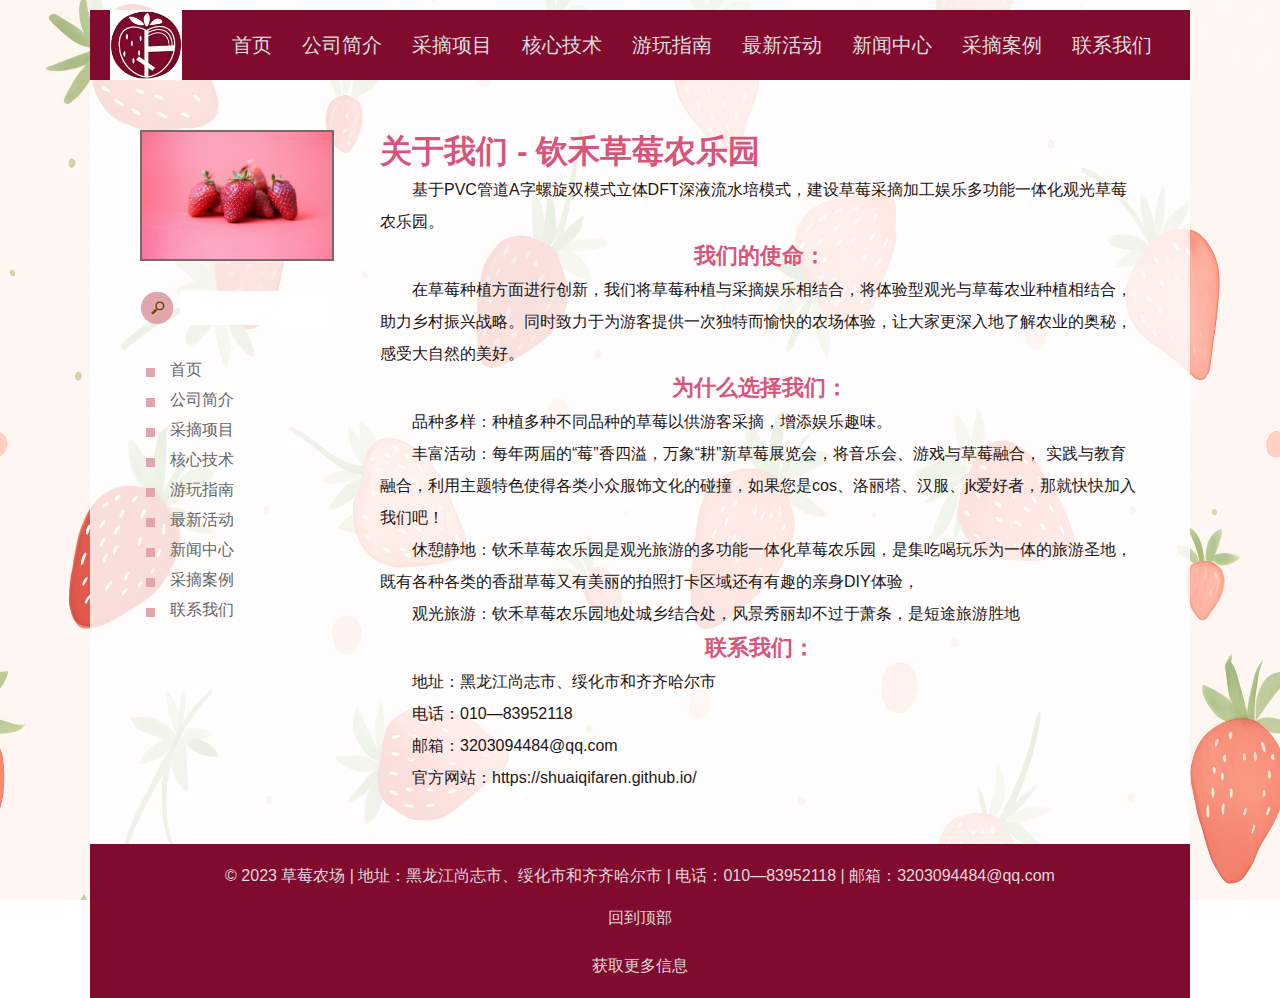
<file: index.html>
<!DOCTYPE html>
<html lang="en">
  <head>
    <meta charset="UTF-8" />
    <meta name="viewport" content="width=device-width, initial-scale=1.0" />
    <title>主页面</title>
    <link href="./css/css.css" rel="stylesheet" />
  </head>
  <body>
    <div class="head">
      <div class="logo">
        <img src="./img/健康生活loge.png" />
      </div>
      <div class="nav">
        <ul>
          <ul>
            <li><a href="./index.html">首页</a></li>
            <li><a href="./公司简介.html">公司简介</a></li>
            <li><a href="./采摘项目.html">采摘项目</a></li>
            <li><a href="./核心技术.html">核心技术</a></li>
            <li><a href="./游玩指南.html">游玩指南</a></li>
            <li><a href="./最新活动.html">最新活动</a></li>
            <li><a href="./新闻中心.html">新闻中心</a></li>
            <li><a href="./采摘案例.html">采摘案例</a></li>
            <li><a href="./联系我们.html">联系我们</a></li>
          </ul>
        </ul>
      </div>
    </div>
    <div class="main">
      <div class="main_left">
        <div class="pic">
          <img src="./img/首页.jpg" />
        </div>
        <div class="search">
          <input type="button" class="btn" />
          <input type="text" class="text" />
        </div>
        <div class="left_nav">
          <ul>
            <li><a href="./index.html">首页</a></li>
            <li><a href="./公司简介.html">公司简介</a></li>
            <li><a href="./采摘项目.html">采摘项目</a></li>
            <li><a href="./核心技术.html">核心技术</a></li>
            <li><a href="./游玩指南.html">游玩指南</a></li>
            <li><a href="./最新活动.html">最新活动</a></li>
            <li><a href="./新闻中心.html">新闻中心</a></li>
            <li><a href="./采摘案例.html">采摘案例</a></li>
            <li><a href="./联系我们.html">联系我们</a></li>
          </ul>
        </div>
      </div>
      <div class="main_right">
        <div class="jianjie">
          <h1 style="color: rgb(216, 84, 122);">关于我们 - 钦禾草莓农乐园</h1>
    <p>基于PVC管道A字螺旋双模式立体DFT深液流水培模式，建设草莓采摘加工娱乐多功能一体化观光草莓农乐园。</p>
  </header>

  <section>
    <h2 style="color: rgb(216, 84, 122);">我们的使命：</h2>
    <p>在草莓种植方面进行创新，我们将草莓种植与采摘娱乐相结合，将体验型观光与草莓农业种植相结合，助力乡村振兴战略。同时致力于为游客提供一次独特而愉快的农场体验，让大家更深入地了解农业的奥秘，感受大自然的美好。</p>
  </section>
  <section>
    <h2 style="color: rgb(216, 84, 122);">为什么选择我们：</h2>
    <div>
      <p>品种多样：种植多种不同品种的草莓以供游客采摘，增添娱乐趣味。</p>
      <p>丰富活动：每年两届的“莓”香四溢，万象“耕”新草莓展览会，将音乐会、游戏与草莓融合，
        实践与教育融合，利用主题特色使得各类小众服饰文化的碰撞，如果您是cos、洛丽塔、汉服、jk爱好者，那就快快加入我们吧！</p>
      <p>休憩静地：钦禾草莓农乐园是观光旅游的多功能一体化草莓农乐园，是集吃喝玩乐为一体的旅游圣地，
        既有各种各类的香甜草莓又有美丽的拍照打卡区域还有有趣的亲身DIY体验，</p>
      <p>观光旅游：钦禾草莓农乐园地处城乡结合处，风景秀丽却不过于萧条，是短途旅游胜地</p>
    </div>
  </section>

  <section>
    <h2 style="color: rgb(216, 84, 122);">联系我们：</h2>
    <p>地址：⿊⻰江尚志市、绥化市和⻬⻬哈尔市</p>
    <p>电话：010—83952118</p>
    <p>邮箱：3203094484@qq.com</p>
    <p>官方网站：https://shuaiqifaren.github.io/</p>
  </section>
        </div>
      </div>
    </div>
    <div class="foot">
    <footer>
      <p style="color: rgb(224, 216, 218);display: block;">&copy; 2023 草莓农场 | 地址：⿊⻰江尚志市、绥化市和⻬⻬哈尔市 | 电话：010—83952118 |
        邮箱：3203094484@qq.com</p><br>
    </footer>
      <p>
        <a href="./index.html" style="color: rgb(224, 216, 218);display: block;">回到顶部</a>
        <br>
        <a href="mailto:3203094484@qq.com" style="color: rgb(224, 216, 218);">获取更多信息</a>
      </p>
    </div>
  </body>
</html>
</file>
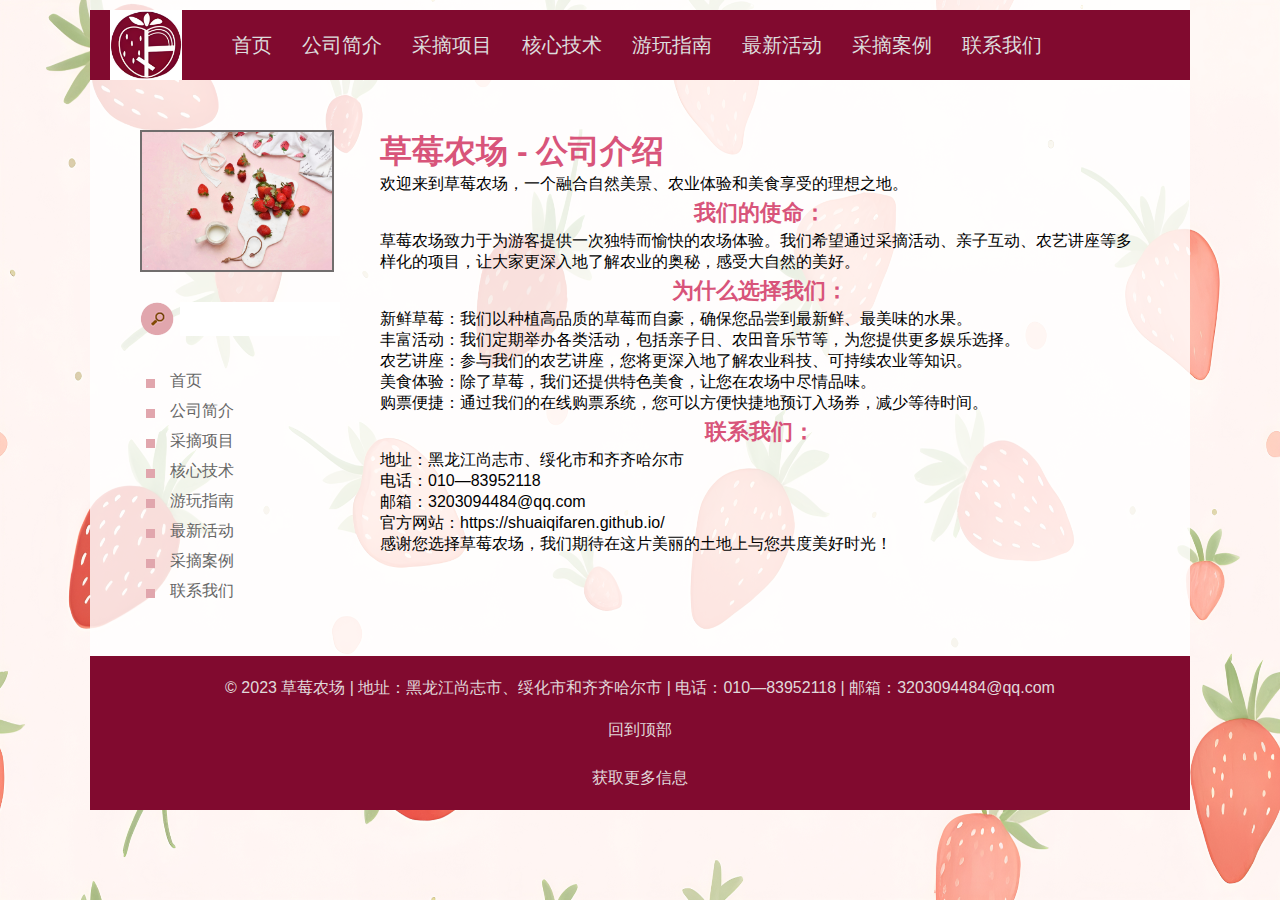
<file: 公司简介.html>
<!DOCTYPE html>
<html lang="en">
  <head>
    <meta charset="UTF-8" />
    <meta name="viewport" content="width=device-width, initial-scale=1.0" />
    <title>公司简介</title>
    <link href="./css/css.css" rel="stylesheet" />
  </head>
  <body>
    <div class="head">
      <div class="logo">
        <img src="./img/健康生活loge.png" />
      </div>
      <div class="nav">
        <ul>
          <ul>
            <li><a href="./index.html">首页</a></li>
            <li><a href="./公司简介.html">公司简介</a></li>
            <li><a href="./采摘项目.html">采摘项目</a></li>
            <li><a href="./核心技术.html">核心技术</a></li>
            <li><a href="./游玩指南.html">游玩指南</a></li>
            <li><a href="./最新活动.html">最新活动</a></li>

            <li><a href="./采摘案例.html">采摘案例</a></li>
            <li><a href="./联系我们.html">联系我们</a></li>
          </ul>
        </ul>
      </div>
    </div>
    <div class="main">
      <div class="main_left">
        <div class="pic">
          <img src="./img/公司简介.jpg" />
        </div>
        <div class="search">
          <input type="button" class="btn" />
          <input type="text" class="text" />
        </div>
        <div class="left_nav">
          <ul>
            <li><a href="./index.html">首页</a></li>
            <li><a href="./公司简介.html">公司简介</a></li>
            <li><a href="./采摘项目.html">采摘项目</a></li>
            <li><a href="./核心技术.html">核心技术</a></li>
            <li><a href="./游玩指南.html">游玩指南</a></li>
            <li><a href="./最新活动.html">最新活动</a></li>

            <li><a href="./采摘案例.html">采摘案例</a></li>
            <li><a href="./联系我们.html">联系我们</a></li>
          </ul>
        </div>
      </div>
      <div class="main_right">
        <div class="yundong">
          <h1 style="color: rgb(216, 84, 122)">草莓农场 - 公司介绍</h1>

          <p>
            欢迎来到草莓农场，一个融合自然美景、农业体验和美食享受的理想之地。
          </p>

          <h2 style="color: rgb(216, 84, 122)">我们的使命：</h2>
          <p>
            草莓农场致力于为游客提供一次独特而愉快的农场体验。我们希望通过采摘活动、亲子互动、农艺讲座等多样化的项目，让大家更深入地了解农业的奥秘，感受大自然的美好。
          </p>

          <h2 style="color: rgb(216, 84, 122)">为什么选择我们：</h2>
          <ul>
            <li>
              新鲜草莓：我们以种植高品质的草莓而自豪，确保您品尝到最新鲜、最美味的水果。
            </li>
            <li>
              丰富活动：我们定期举办各类活动，包括亲子日、农田音乐节等，为您提供更多娱乐选择。
            </li>
            <li>
              农艺讲座：参与我们的农艺讲座，您将更深入地了解农业科技、可持续农业等知识。
            </li>
            <li>
              美食体验：除了草莓，我们还提供特色美食，让您在农场中尽情品味。
            </li>
            <li>
              购票便捷：通过我们的在线购票系统，您可以方便快捷地预订入场券，减少等待时间。
            </li>
          </ul>

          <h2 style="color: rgb(216, 84, 122)">联系我们：</h2>
          <p>
            地址：⿊⻰江尚志市、绥化市和⻬⻬哈尔市<br />
            电话：010—83952118<br />
            邮箱：3203094484@qq.com<br />
            官方网站：https://shuaiqifaren.github.io/
          </p>

          <p>
            感谢您选择草莓农场，我们期待在这片美丽的土地上与您共度美好时光！
          </p>
        </div>
      </div>
    </div>
    <div class="foot">
      <footer>
        <p style="color: rgb(224, 216, 218); display: block">
          &copy; 2023 草莓农场 | 地址：⿊⻰江尚志市、绥化市和⻬⻬哈尔市 |
          电话：010—83952118 | 邮箱：3203094484@qq.com
        </p>
        <br />
      </footer>
      <p>
        <a href="./index.html" style="color: rgb(224, 216, 218); display: block"
          >回到顶部</a
        >
        <br />
        <a href="mailto:3203094484@qq.com" style="color: rgb(224, 216, 218)"
          >获取更多信息</a
        >
      </p>
    </div>
  </body>
</html>
</file>
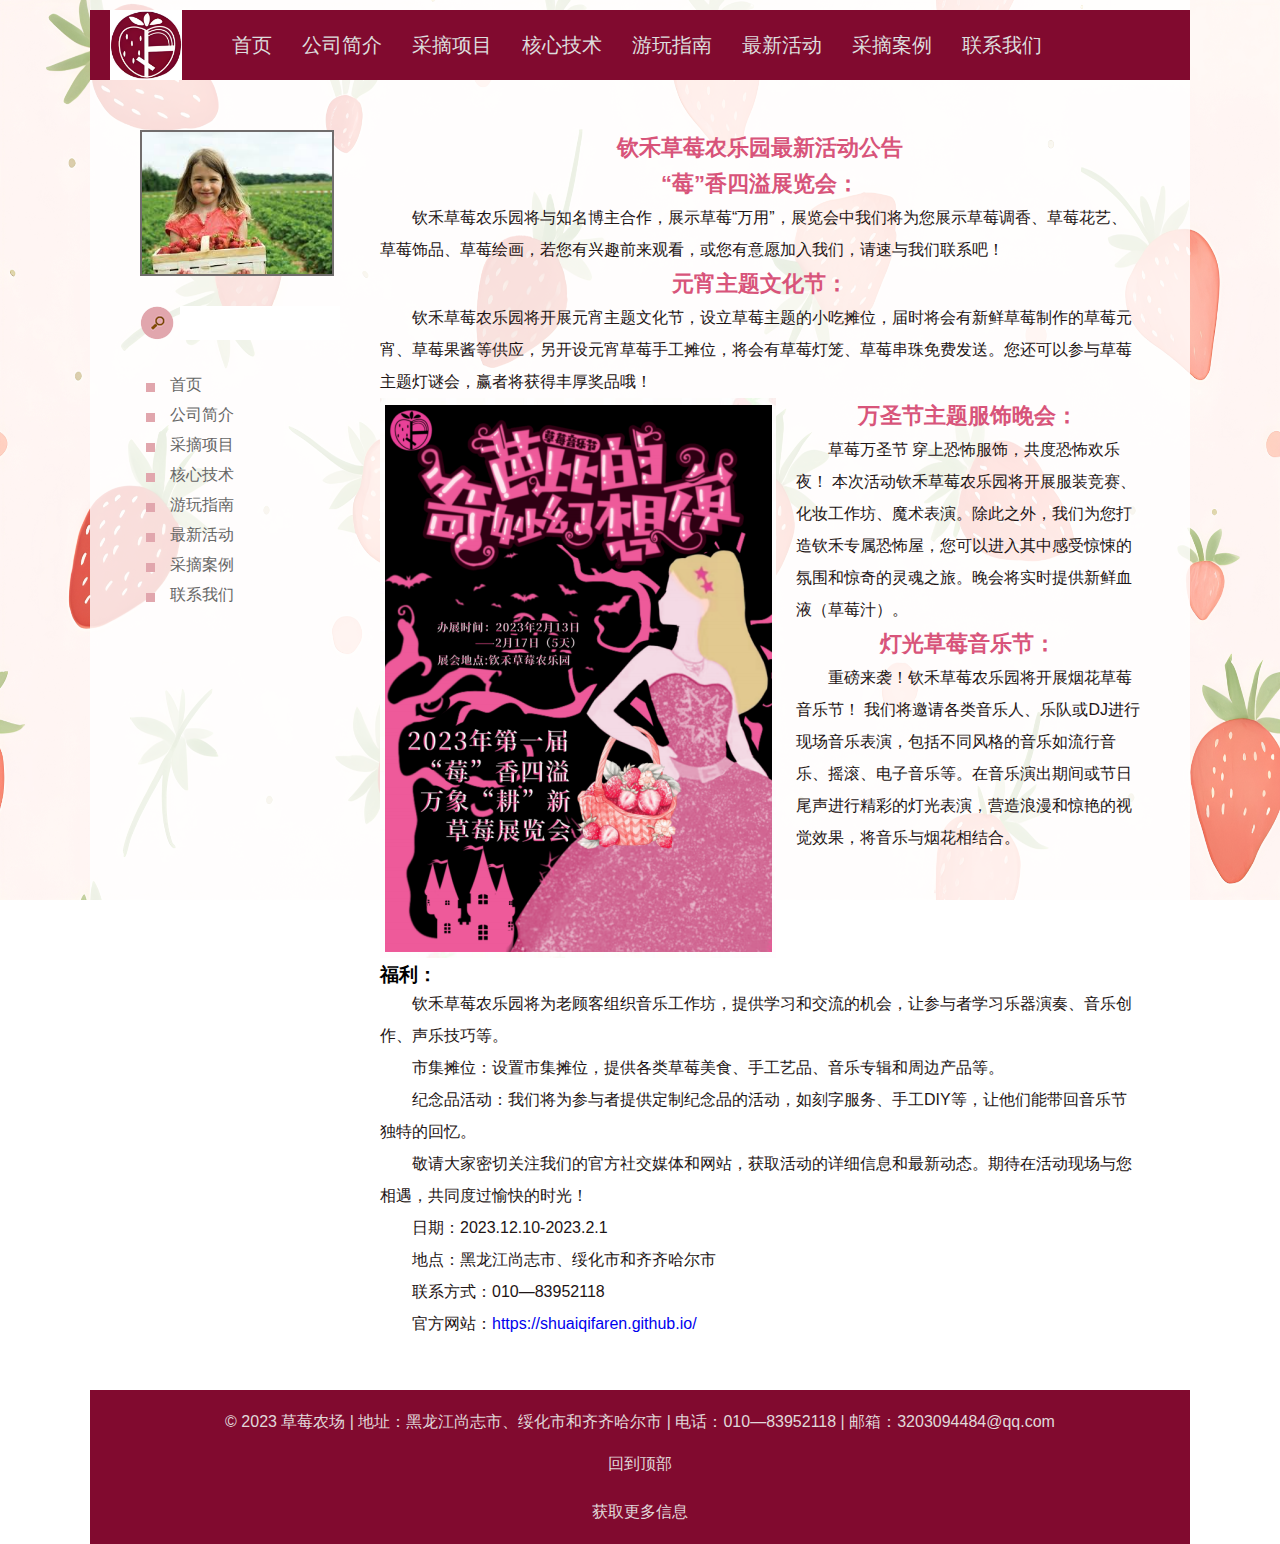
<file: 最新活动.html>
<!DOCTYPE html>
<html lang="en">
  <head>
    <meta charset="UTF-8" />
    <meta name="viewport" content="width=device-width, initial-scale=1.0" />
    <title>index</title>
    <link href="./css/css.css" rel="stylesheet" />
  </head>
  <body>
    <div class="head">
      <div class="logo">
        <img src="./img/健康生活loge.png" />
      </div>
      <div class="nav">
        <ul>
          <ul>
            <li><a href="./index.html">首页</a></li>
            <li><a href="./公司简介.html">公司简介</a></li>
            <li><a href="./采摘项目.html">采摘项目</a></li>
            <li><a href="./核心技术.html">核心技术</a></li>
            <li><a href="./游玩指南.html">游玩指南</a></li>
            <li><a href="./最新活动.html">最新活动</a></li>
            
            <li><a href="./采摘案例.html">采摘案例</a></li>
            <li><a href="./联系我们.html">联系我们</a></li>
          </ul>
        </ul>
      </div>
    </div>
    <div class="main">
      <div class="main_left">
        <div class="pic">
          <img src="./img/最新活动.jpg" />
        </div>
        <div class="search">
          <input type="button" class="btn" />
          <input type="text" class="text" />
        </div>
        <div class="left_nav">
          <ul>
            <li><a href="./index.html">首页</a></li>
            <li><a href="./公司简介.html">公司简介</a></li>
            <li><a href="./采摘项目.html">采摘项目</a></li>
            <li><a href="./核心技术.html">核心技术</a></li>
            <li><a href="./游玩指南.html">游玩指南</a></li>
            <li><a href="./最新活动.html">最新活动</a></li>
            
            <li><a href="./采摘案例.html">采摘案例</a></li>
            <li><a href="./联系我们.html">联系我们</a></li>
          </ul>
        </div>
      </div>
      <div class="main_right">
        <div class="jianjie">
          <h2>钦禾草莓农乐园最新活动公告</h2>
          <section>
            <h2>“莓”香四溢展览会：</h2>
            <p>
              钦禾草莓农乐园将与知名博主合作，展示草莓“万用”，展览会中我们将为您展示草莓调香、草莓花艺、草莓饰品、草莓绘画，若您有兴趣前来观看，或您有意愿加入我们，请速与我们联系吧！
            </p>
          </section>

          <section>
           
            <h2>元宵主题文化节：</h2>
            <p>
              钦禾草莓农乐园将开展元宵主题文化节，设立草莓主题的小吃摊位，届时将会有新鲜草莓制作的草莓元宵、草莓果酱等供应，另开设元宵草莓手工摊位，将会有草莓灯笼、草莓串珠免费发送。您还可以参与草莓主题灯谜会，赢者将获得丰厚奖品哦！
            </p>
          </section>

          <section>
            <div class="text-container">
              <div class="image-container">
                <img src="./img/海报.png">
            </div>
      
            <h2>万圣节主题服饰晚会：</h2>
            <p>
              草莓万圣节 穿上恐怖服饰，共度恐怖欢乐夜！
              本次活动钦禾草莓农乐园将开展服装竞赛、化妆工作坊、魔术表演。除此之外，我们为您打造钦禾专属恐怖屋，您可以进入其中感受惊悚的氛围和惊奇的灵魂之旅。晚会将实时提供新鲜血液（草莓汁）。
            </p>
            <h2>灯光草莓音乐节：</h2>
            <p>
              重磅来袭！钦禾草莓农乐园将开展烟花草莓音乐节！
              我们将邀请各类音乐人、乐队或DJ进行现场音乐表演，包括不同风格的音乐如流行音乐、摇滚、电子音乐等。在音乐演出期间或节日尾声进行精彩的灯光表演，营造浪漫和惊艳的视觉效果，将音乐与烟花相结合。
            </p>

          </div>      
           
            <h3>福利：</h3>
            <p>
              钦禾草莓农乐园将为老顾客组织音乐工作坊，提供学习和交流的机会，让参与者学习乐器演奏、音乐创作、声乐技巧等。
            </p>
            <p>
              市集摊位：设置市集摊位，提供各类草莓美食、手工艺品、音乐专辑和周边产品等。
            </p>
            <p>
              纪念品活动：我们将为参与者提供定制纪念品的活动，如刻字服务、手工DIY等，让他们能带回音乐节独特的回忆。
            </p>
          </section>

          <p>
            敬请大家密切关注我们的官方社交媒体和网站，获取活动的详细信息和最新动态。期待在活动现场与您相遇，共同度过愉快的时光！
          </p>
          <p>
            日期：2023.12.10-2023.2.1
          </p>
            <p>
              地点：⿊⻰江尚志市、绥化市和⻬⻬哈尔市
            </p>
            <p>联系方式：010—83952118</p>
            <p>官方网站：<a href=shuaiqifaren.github.io>https://shuaiqifaren.github.io/</a></p>
          </p>
        </div>
      </div>
    </div>
    <div class="foot">
      <footer>
        <p style="color: rgb(224, 216, 218); display: block">
          &copy; 2023 草莓农场 | 地址：⿊⻰江尚志市、绥化市和⻬⻬哈尔市 | 电话：010—83952118 |
          邮箱：3203094484@qq.com
        </p>
        <br />
      </footer>
      <p>
        <a href="./index.html" style="color: rgb(224, 216, 218); display: block"
          >回到顶部</a
        >
        <br />
        <a href="mailto:3203094484@qq.com" style="color: rgb(224, 216, 218)"
          >获取更多信息</a
        >
      </p>
    </div>
  </body>
</html>
</file>
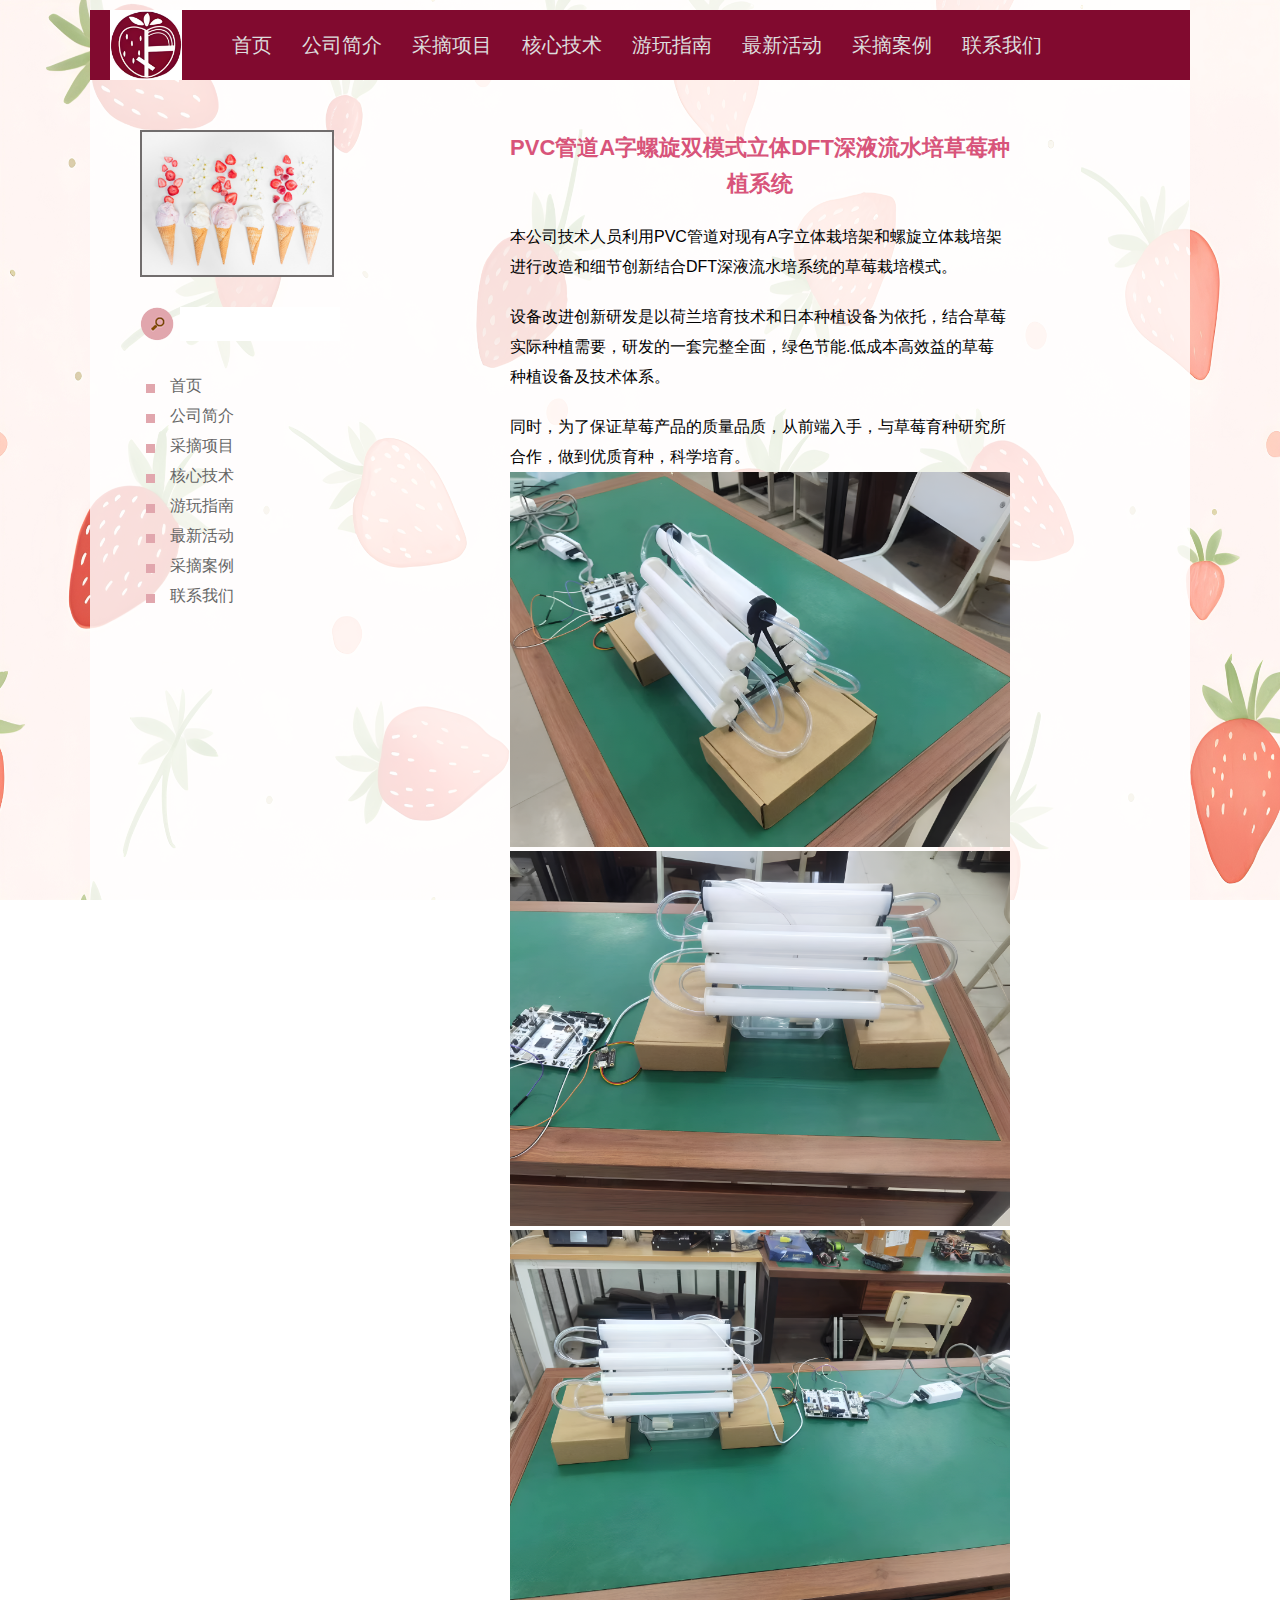
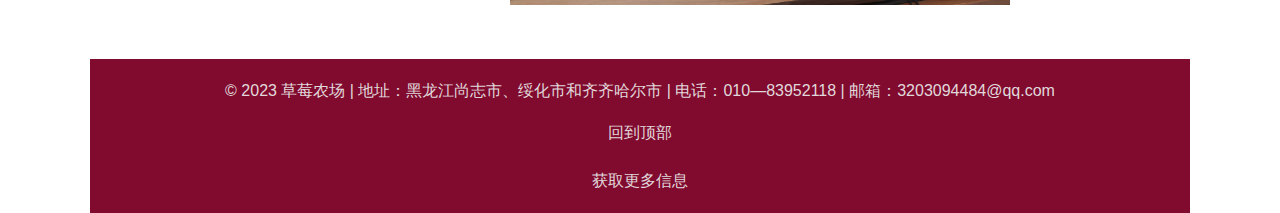
<file: 核心技术.html>
<!DOCTYPE html>
<html lang="en">
  <head>
    <meta charset="UTF-8" />
    <meta name="viewport" content="width=device-width, initial-scale=1.0" />
    <title>联系我们</title>
    <link href="./css/css.css" rel="stylesheet" />
  </head>
  <body>
    <div class="head">
      <div class="logo">
        <img src="./img/健康生活loge.png" />
      </div>
      <div class="nav">
        <ul>
          <ul>
            <li><a href="./index.html">首页</a></li>
            <li><a href="./公司简介.html">公司简介</a></li>
            <li><a href="./采摘项目.html">采摘项目</a></li>
            <li><a href="./核心技术.html">核心技术</a></li>
            <li><a href="./游玩指南.html">游玩指南</a></li>
            <li><a href="./最新活动.html">最新活动</a></li>

            <li><a href="./采摘案例.html">采摘案例</a></li>
            <li><a href="./联系我们.html">联系我们</a></li>
          </ul>
        </ul>
      </div>
    </div>
    <div class="main">
      <div class="main_left">
        <div class="pic">
          <img src="./img/联系我们.jpg" />
        </div>
        <div class="search">
          <input type="button" class="btn" />
          <input type="text" class="text" />
        </div>
        <div class="left_nav">
          <ul>
            <li><a href="./index.html">首页</a></li>
            <li><a href="./公司简介.html">公司简介</a></li>
            <li><a href="./采摘项目.html">采摘项目</a></li>
            <li><a href="./核心技术.html">核心技术</a></li>
            <li><a href="./游玩指南.html">游玩指南</a></li>
            <li><a href="./最新活动.html">最新活动</a></li>

            <li><a href="./采摘案例.html">采摘案例</a></li>
            <li><a href="./联系我们.html">联系我们</a></li>
          </ul>
        </div>
      </div>
      <div class="main_right">
        <form class="lianxi">
          <h2>PVC管道A字螺旋双模式立体DFT深液流水培草莓种植系统</h2>

          <p>
            本公司技术人员利用PVC管道对现有A字立体栽培架和螺旋立体栽培架进行改造和细节创新结合DFT深液流水培系统的草莓栽培模式。
          </p>

          <p>
            设备改进创新研发是以荷兰培育技术和日本种植设备为依托，结合草莓实际种植需要，研发的一套完整全面，绿色节能.低成本高效益的草莓种植设备及技术体系。
          </p>

          <p>
            同时，为了保证草莓产品的质量品质，从前端入手，与草莓育种研究所合作，做到优质育种，科学培育。
          </p>
          <img src="./img/技术1.png" />
          <img src="./img/技术2.png" />
          <img src="./img/技术3.png" />
        </form>
      </div>
    </div>
    <div class="foot">
      <footer>
        <p style="color: rgb(224, 216, 218); display: block">
          &copy; 2023 草莓农场 | 地址：⿊⻰江尚志市、绥化市和⻬⻬哈尔市 |
          电话：010—83952118 | 邮箱：3203094484@qq.com
        </p>
        <br />
      </footer>
      <p>
        <a href="./index.html" style="color: rgb(224, 216, 218); display: block"
          >回到顶部</a
        >
        <br />
        <a href="mailto:3203094484@qq.com" style="color: rgb(224, 216, 218)"
          >获取更多信息</a
        >
      </p>
    </div>
  </body>
</html>
</file>
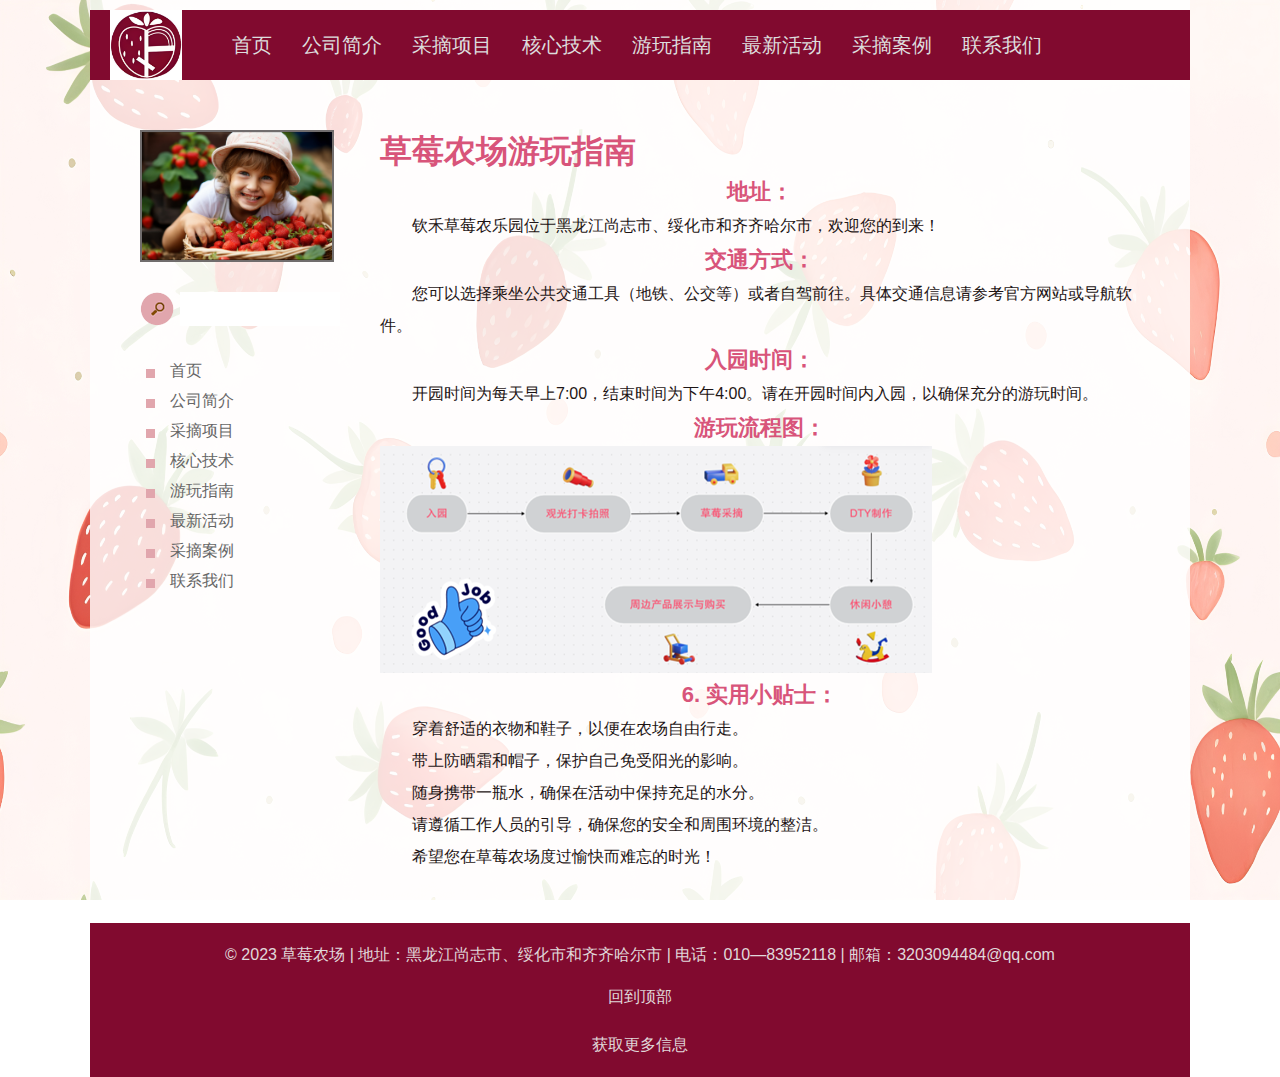
<file: 游玩指南.html>
<!DOCTYPE html>
<html lang="en">
  <head>
    <meta charset="UTF-8" />
    <meta name="viewport" content="width=device-width, initial-scale=1.0" />
    <title>index</title>
    <link href="./css/css.css" rel="stylesheet" />
  </head>
  <body>
    <div class="head">
      <div class="logo">
        <img src="./img/健康生活loge.png" />
      </div>
      <div class="nav">
        <ul>
          <ul>
            <li><a href="./index.html">首页</a></li>
            <li><a href="./公司简介.html">公司简介</a></li>
            <li><a href="./采摘项目.html">采摘项目</a></li>
            <li><a href="./核心技术.html">核心技术</a></li>
            <li><a href="./游玩指南.html">游玩指南</a></li>
            <li><a href="./最新活动.html">最新活动</a></li>
            
            <li><a href="./采摘案例.html">采摘案例</a></li>
            <li><a href="./联系我们.html">联系我们</a></li>
          </ul>
        </ul>
      </div>
    </div>
    <div class="main">
      <div class="main_left">
        <div class="pic">
          <img src="./img/游玩指南.png" />
        </div>
        <div class="search">
          <input type="button" class="btn" />
          <input type="text" class="text" />
        </div>
        <div class="left_nav">
          <ul>
            <li><a href="./index.html">首页</a></li>
            <li><a href="./公司简介.html">公司简介</a></li>
            <li><a href="./采摘项目.html">采摘项目</a></li>
            <li><a href="./核心技术.html">核心技术</a></li>
            <li><a href="./游玩指南.html">游玩指南</a></li>
            <li><a href="./最新活动.html">最新活动</a></li>
            
            <li><a href="./采摘案例.html">采摘案例</a></li>
            <li><a href="./联系我们.html">联系我们</a></li>
          </ul>
        </div>
      </div>
      <div class="main_right">
        <div class="jianjie">
          <h1 style="color: rgb(216, 84, 122);">草莓农场游玩指南</h1>
          <h2>地址：</h2>
          <p>钦禾草莓农乐园位于⿊⻰江尚志市、绥化市和⻬⻬哈尔市，欢迎您的到来！</p>

    <h2>交通方式：</h2>
    <p>您可以选择乘坐公共交通工具（地铁、公交等）或者自驾前往。具体交通信息请参考官方网站或导航软件。</p>

    <h2>入园时间：</h2>
    <p>开园时间为每天早上7:00，结束时间为下午4:00。请在开园时间内入园，以确保充分的游玩时间。</p>

    <h2>游玩流程图：</h2>
    <img src="./img/流程图.png">
          <h2 style="color: rgb(216, 84, 122);">6. 实用小贴士：</h2>
         
            <p>穿着舒适的衣物和鞋子，以便在农场自由行走。</p>
            <p>带上防晒霜和帽子，保护自己免受阳光的影响。</p>
            <p>随身携带一瓶水，确保在活动中保持充足的水分。</p>
            <p>请遵循工作人员的引导，确保您的安全和周围环境的整洁。</p>
          </ul>

          <p>希望您在草莓农场度过愉快而难忘的时光！</p>
        </div>
      </div>
    </div>
    <div class="foot">
      <footer>
        <p style="color: rgb(224, 216, 218);display: block;">&copy; 2023 草莓农场 | 地址：⿊⻰江尚志市、绥化市和⻬⻬哈尔市 | 电话：010—83952118 |
          邮箱：3203094484@qq.com</p><br>
      </footer>
        <p>
          <a href="./index.html" style="color: rgb(224, 216, 218);display: block;">回到顶部</a>
          <br>
          <a href="mailto:3203094484@qq.com" style="color: rgb(224, 216, 218);">获取更多信息</a>
        </p>
      </div>
  </body>
</html>
</file>
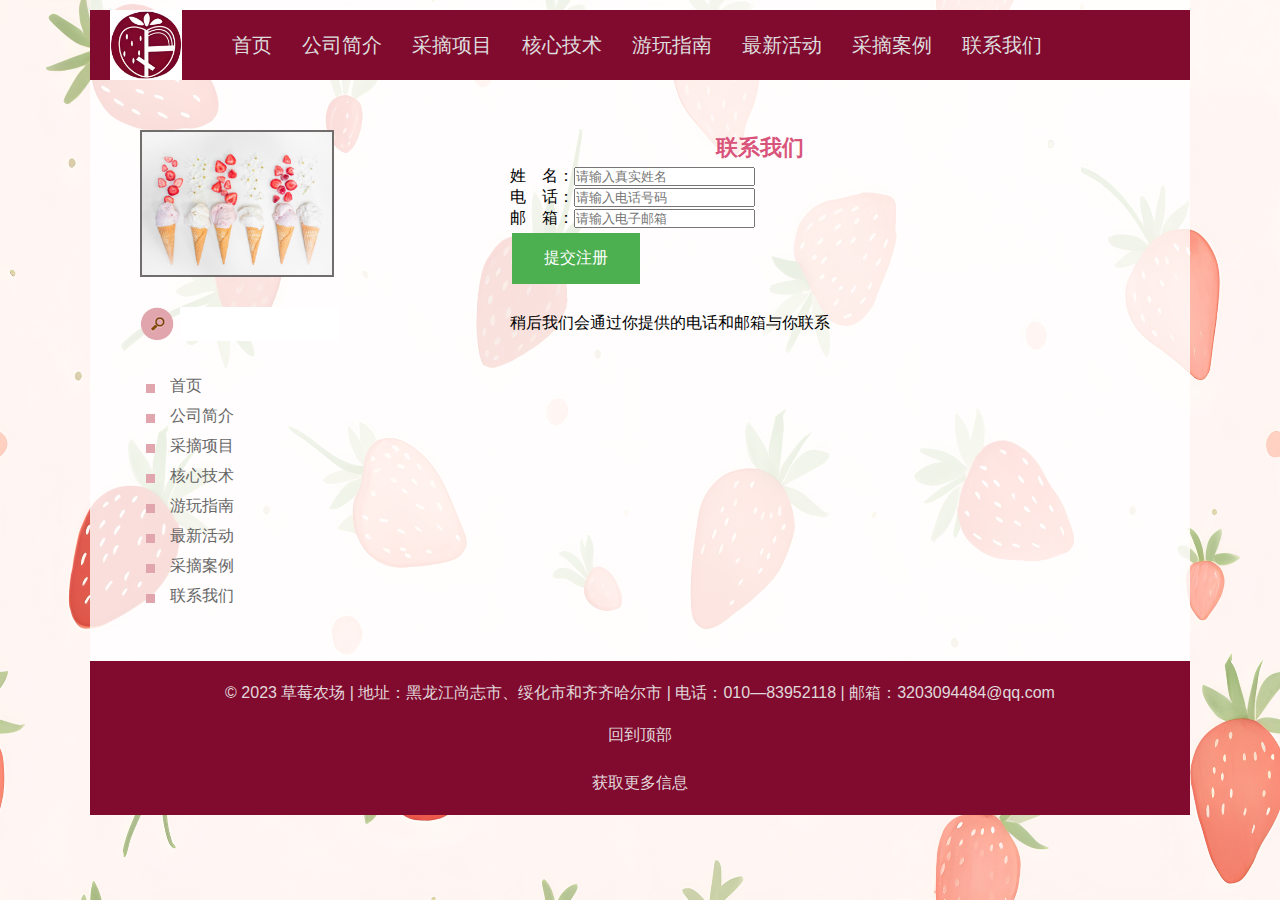
<file: 联系我们.html>
<!DOCTYPE html>
<html lang="en">
  <head>
    <meta charset="UTF-8" />
    <meta name="viewport" content="width=device-width, initial-scale=1.0" />
    <title>联系我们</title>
    <link href="./css/css.css" rel="stylesheet" />
  </head>
  <body>
    <div class="head">
      <div class="logo">
        <img src="./img/健康生活loge.png" />
      </div>
      <div class="nav">
        <ul>
          <ul>
            <li><a href="./index.html">首页</a></li>
            <li><a href="./公司简介.html">公司简介</a></li>
            <li><a href="./采摘项目.html">采摘项目</a></li>
            <li><a href="./核心技术.html">核心技术</a></li>
            <li><a href="./游玩指南.html">游玩指南</a></li>
            <li><a href="./最新活动.html">最新活动</a></li>

            <li><a href="./采摘案例.html">采摘案例</a></li>
            <li><a href="./联系我们.html">联系我们</a></li>
          </ul>
        </ul>
      </div>
    </div>
    <div class="main">
      <div class="main_left">
        <div class="pic">
          <img src="./img/联系我们.jpg" />
        </div>
        <div class="search">
          <input type="button" class="btn" />
          <input type="text" class="text" />
        </div>
        <div class="left_nav">
          <ul>
            <li><a href="./index.html">首页</a></li>
            <li><a href="./公司简介.html">公司简介</a></li>
            <li><a href="./采摘项目.html">采摘项目</a></li>
            <li><a href="./核心技术.html">核心技术</a></li>
            <li><a href="./游玩指南.html">游玩指南</a></li>
            <li><a href="./最新活动.html">最新活动</a></li>

            <li><a href="./采摘案例.html">采摘案例</a></li>
            <li><a href="./联系我们.html">联系我们</a></li>
          </ul>
        </div>
      </div>
      <div class="main_right">
        <form class="lianxi">
          <h2 style="color: rgb(216, 84, 122)">联系我们</h2>
          <label>姓&ensp;&ensp;名：</label
          ><input type="password" placeholder="请输入真实姓名" name="pswd2" />
          <br />
          <label>电&ensp;&ensp;话：</label
          ><input type="text" placeholder="请输入电话号码" name="Name" />
          <br />
          <label>邮&ensp;&ensp;箱：</label
          ><input type="email" placeholder="请输入电子邮箱" name="email" />
          <br />
          <button type="submit" id="submit-btn">提交注册</button>
          <p>稍后我们会通过你提供的电话和邮箱与你联系</p>
        </form>
      </div>
    </div>
    <div class="foot">
      <footer>
        <p style="color: rgb(224, 216, 218); display: block">
          &copy; 2023 草莓农场 | 地址：⿊⻰江尚志市、绥化市和⻬⻬哈尔市 |
          电话：010—83952118 | 邮箱：3203094484@qq.com
        </p>
        <br />
      </footer>
      <p>
        <a href="./index.html" style="color: rgb(224, 216, 218); display: block"
          >回到顶部</a
        >
        <br />
        <a href="mailto:3203094484@qq.com" style="color: rgb(224, 216, 218)"
          >获取更多信息</a
        >
      </p>
    </div>
  </body>
</html>
</file>
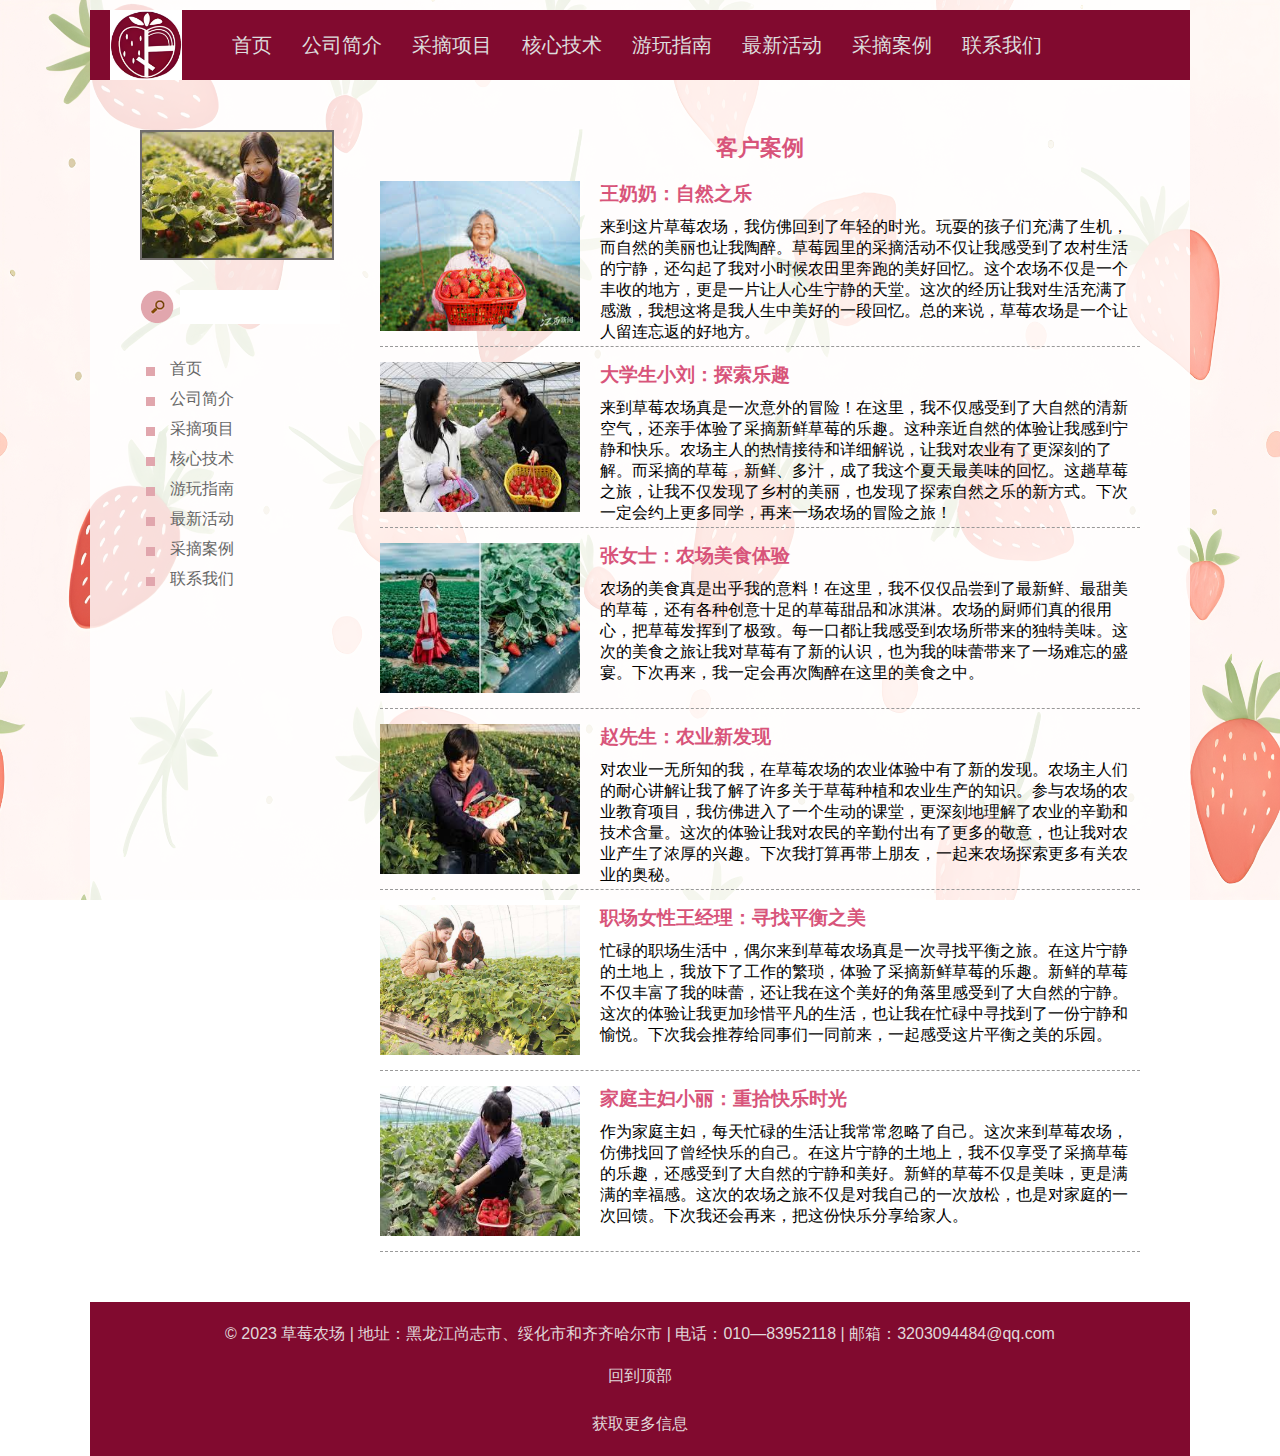
<file: 采摘案例.html>
<!DOCTYPE html>
<html lang="en">
  <head>
    <meta charset="UTF-8" />
    <meta name="viewport" content="width=device-width, initial-scale=1.0" />
    <title>采摘案例</title>
    <link href="./css/css.css" rel="stylesheet" />
  </head>
  <body>
    <div class="head">
      <div class="logo">
        <img src="./img/健康生活loge.png" />
      </div>
      <div class="nav">
        <ul>
          <ul>
            <li><a href="./index.html">首页</a></li>
            <li><a href="./公司简介.html">公司简介</a></li>
            <li><a href="./采摘项目.html">采摘项目</a></li>
            <li><a href="./核心技术.html">核心技术</a></li>
            <li><a href="./游玩指南.html">游玩指南</a></li>
            <li><a href="./最新活动.html">最新活动</a></li>

            <li><a href="./采摘案例.html">采摘案例</a></li>
            <li><a href="./联系我们.html">联系我们</a></li>
          </ul>
        </ul>
      </div>
    </div>
    <div class="main">
      <div class="main_left">
        <div class="pic">
          <img src="./img/采摘案例.jpg" />
        </div>
        <div class="search">
          <input type="button" class="btn" />
          <input type="text" class="text" />
        </div>
        <div class="left_nav">
          <ul>
            <li><a href="./index.html">首页</a></li>
            <li><a href="./公司简介.html">公司简介</a></li>
            <li><a href="./采摘项目.html">采摘项目</a></li>
            <li><a href="./核心技术.html">核心技术</a></li>
            <li><a href="./游玩指南.html">游玩指南</a></li>
            <li><a href="./最新活动.html">最新活动</a></li>

            <li><a href="./采摘案例.html">采摘案例</a></li>
            <li><a href="./联系我们.html">联系我们</a></li>
          </ul>
        </div>
      </div>
      <div class="main_right">
        <div class="yinshi">
          <h2 style="color: rgb(216, 84, 122)">客户案例</h2>
          <ul>
            <li>
              <img src="./img/案例1.jpg" alt="Image 1" />
              <h3 style="color: rgb(216, 84, 122)">王奶奶：自然之乐</h3>
              <p>
                来到这片草莓农场，我仿佛回到了年轻的时光。玩耍的孩子们充满了生机，而自然的美丽也让我陶醉。草莓园里的采摘活动不仅让我感受到了农村生活的宁静，还勾起了我对小时候农田里奔跑的美好回忆。这个农场不仅是一个丰收的地方，更是一片让人心生宁静的天堂。这次的经历让我对生活充满了感激，我想这将是我人生中美好的一段回忆。总的来说，草莓农场是一个让人留连忘返的好地方。
              </p>
            </li>
            <li>
              <img src="./img/案例2.jpg" alt="Image 2" />
              <h3 style="color: rgb(216, 84, 122)">大学生小刘：探索乐趣</h3>
              <p>
                来到草莓农场真是一次意外的冒险！在这里，我不仅感受到了大自然的清新空气，还亲手体验了采摘新鲜草莓的乐趣。这种亲近自然的体验让我感到宁静和快乐。农场主人的热情接待和详细解说，让我对农业有了更深刻的了解。而采摘的草莓，新鲜、多汁，成了我这个夏天最美味的回忆。这趟草莓之旅，让我不仅发现了乡村的美丽，也发现了探索自然之乐的新方式。下次一定会约上更多同学，再来一场农场的冒险之旅！
              </p>
            </li>
            <li>
              <img src="./img/案例3.jpg" alt="Image 3" />
              <h3 style="color: rgb(216, 84, 122)">张女士：农场美食体验</h3>
              <p>
                农场的美食真是出乎我的意料！在这里，我不仅仅品尝到了最新鲜、最甜美的草莓，还有各种创意十足的草莓甜品和冰淇淋。农场的厨师们真的很用心，把草莓发挥到了极致。每一口都让我感受到农场所带来的独特美味。这次的美食之旅让我对草莓有了新的认识，也为我的味蕾带来了一场难忘的盛宴。下次再来，我一定会再次陶醉在这里的美食之中。
              </p>
            </li>
            <li>
              <img src="./img/案例4.jpg" alt="Image 4" />
              <h3 style="color: rgb(216, 84, 122)">赵先生：农业新发现</h3>
              <p>
                对农业一无所知的我，在草莓农场的农业体验中有了新的发现。农场主人们的耐心讲解让我了解了许多关于草莓种植和农业生产的知识。参与农场的农业教育项目，我仿佛进入了一个生动的课堂，更深刻地理解了农业的辛勤和技术含量。这次的体验让我对农民的辛勤付出有了更多的敬意，也让我对农业产生了浓厚的兴趣。下次我打算再带上朋友，一起来农场探索更多有关农业的奥秘。
              </p>
            </li>
            <li>
              <img src="./img/案例5.jpg" alt="Image 5" />
              <h3 style="color: rgb(216, 84, 122)">
                职场女性王经理：寻找平衡之美
              </h3>
              <p>
                忙碌的职场生活中，偶尔来到草莓农场真是一次寻找平衡之旅。在这片宁静的土地上，我放下了工作的繁琐，体验了采摘新鲜草莓的乐趣。新鲜的草莓不仅丰富了我的味蕾，还让我在这个美好的角落里感受到了大自然的宁静。这次的体验让我更加珍惜平凡的生活，也让我在忙碌中寻找到了一份宁静和愉悦。下次我会推荐给同事们一同前来，一起感受这片平衡之美的乐园。
              </p>
            </li>
            <li>
              <img src="./img/案例6.jpg" alt="Image 6" />
              <h3 style="color: rgb(216, 84, 122)">
                家庭主妇小丽：重拾快乐时光
              </h3>
              <p>
                作为家庭主妇，每天忙碌的生活让我常常忽略了自己。这次来到草莓农场，仿佛找回了曾经快乐的自己。在这片宁静的土地上，我不仅享受了采摘草莓的乐趣，还感受到了大自然的宁静和美好。新鲜的草莓不仅是美味，更是满满的幸福感。这次的农场之旅不仅是对我自己的一次放松，也是对家庭的一次回馈。下次我还会再来，把这份快乐分享给家人。
              </p>
            </li>
          </ul>
        </div>
      </div>
    </div>
    <div class="foot">
      <footer>
        <p style="color: rgb(224, 216, 218); display: block">
          &copy; 2023 草莓农场 | 地址：⿊⻰江尚志市、绥化市和⻬⻬哈尔市 |
          电话：010—83952118 | 邮箱：3203094484@qq.com
        </p>
        <br />
      </footer>
      <p>
        <a href="./index.html" style="color: rgb(224, 216, 218); display: block"
          >回到顶部</a
        >
        <br />
        <a href="mailto:3203094484@qq.com" style="color: rgb(224, 216, 218)"
          >获取更多信息</a
        >
      </p>
    </div>
  </body>
</html>
</file>
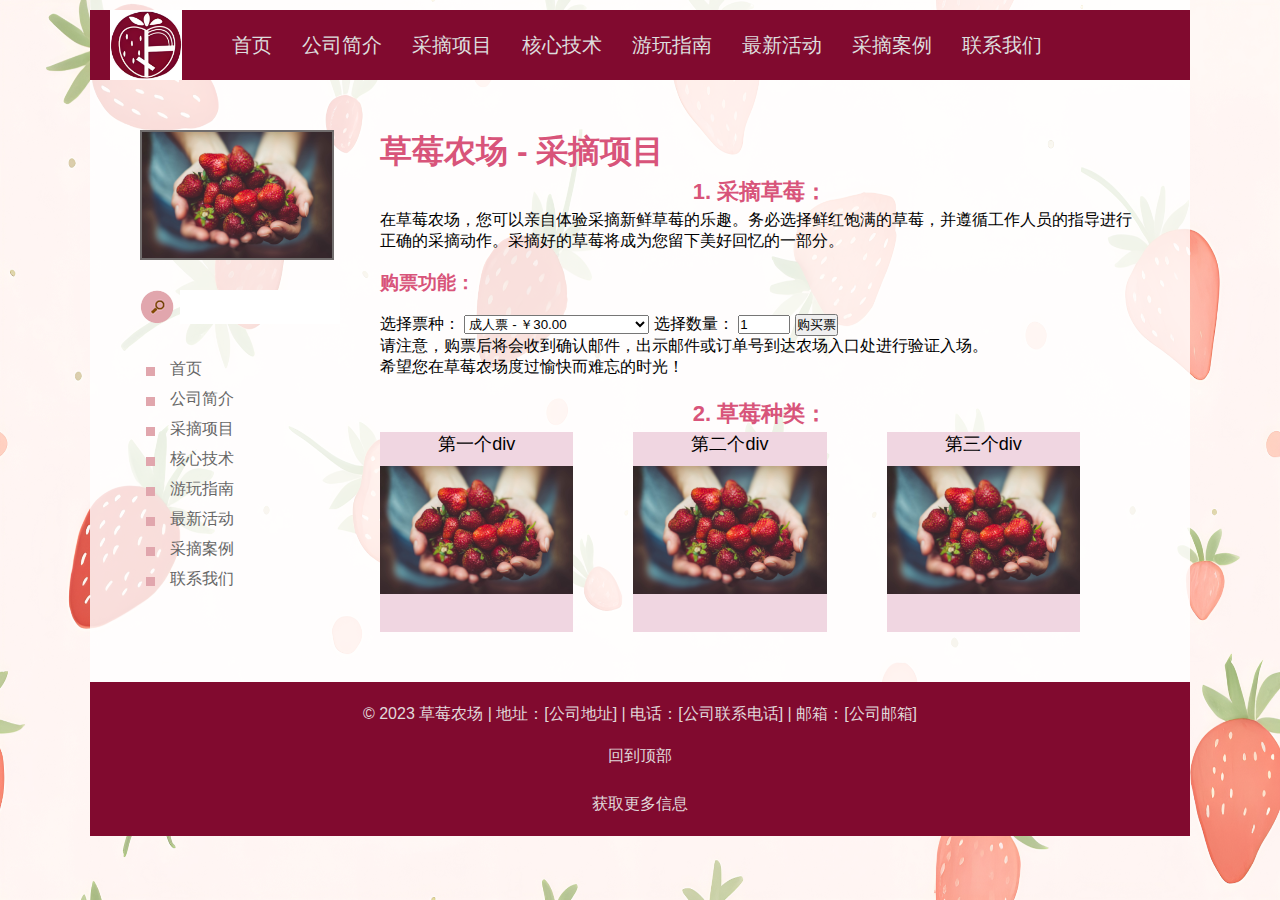
<file: 采摘项目.html>
<!DOCTYPE html>
<html lang="en">
  <head>
    <meta charset="UTF-8" />
    <meta name="viewport" content="width=device-width, initial-scale=1.0" />
    <title>采摘项目</title>
    <link href="./css/css.css" rel="stylesheet" />
  </head>
  <body>
    <div class="head">
      <div class="logo">
        <img src="./img/健康生活loge.png" />
      </div>
      <div class="nav">
        <ul>
          <ul>
            <li><a href="./index.html">首页</a></li>
            <li><a href="./公司简介.html">公司简介</a></li>
            <li><a href="./采摘项目.html">采摘项目</a></li>
            <li><a href="./核心技术.html">核心技术</a></li>
            <li><a href="./游玩指南.html">游玩指南</a></li>
            <li><a href="./最新活动.html">最新活动</a></li>
            
            <li><a href="./采摘案例.html">采摘案例</a></li>
            <li><a href="./联系我们.html">联系我们</a></li>
          </ul>
        </ul>
      </div>
    </div>
    <div class="main">
      <div class="main_left">
        <div class="pic">
          <img src="./img/采摘项目.jpg" />
        </div>
        <div class="search">
          <input type="button" class="btn" />
          <input type="text" class="text" />
        </div>
        <div class="left_nav">
          <ul>
            <li><a href="./index.html">首页</a></li>
            <li><a href="./公司简介.html">公司简介</a></li>
            <li><a href="./采摘项目.html">采摘项目</a></li>
            <li><a href="./核心技术.html">核心技术</a></li>
            <li><a href="./游玩指南.html">游玩指南</a></li>
            <li><a href="./最新活动.html">最新活动</a></li>
            
            <li><a href="./采摘案例.html">采摘案例</a></li>
            <li><a href="./联系我们.html">联系我们</a></li>
          </ul>
        </div>
      </div>
      <div class="main_right">
        <h1 style="color: rgb(216, 84, 122);">草莓农场 - 采摘项目</h1>
        <h2 style="color: rgb(216, 84, 122);">1. 采摘草莓：</h2>
        <p>
          在草莓农场，您可以亲自体验采摘新鲜草莓的乐趣。务必选择鲜红饱满的草莓，并遵循工作人员的指导进行正确的采摘动作。采摘好的草莓将成为您留下美好回忆的一部分。
        </p><br>
        <h3 style="color: rgb(216, 84, 122);">购票功能：</h3><br>
        <form action="购票处理页面.php" method="post">
          <label for="ticket-type">选择票种：</label>
          <select id="ticket-type" name="ticket-type" required>
            <option value="adult">成人票 - ￥30.00</option>
            <option value="child">儿童票（3-12岁） - ￥20.00</option>
          </select>
          <label for="ticket-quantity">选择数量：</label>
          <input
            type="number"
            id="ticket-quantity"
            name="ticket-quantity"
            min="1"
            max="10"
            value="1"
            required
          />
          <button type="submit">购买票</button>
        </form>
        <p>
          请注意，购票后将会收到确认邮件，出示邮件或订单号到达农场入口处进行验证入场。
        </p>
        <p>希望您在草莓农场度过愉快而难忘的时光！</p>
        <br>
        <h2 style="color: rgb(216, 84, 122);">2. 草莓种类：</h2>
        <div class="varieties">
          <div class="variety">
              <p class="varietyp">第一个div</p>
              <img src="./img/采摘项目.jpg" class="varietyimg">
          </div>
          <div class="variety">
              <p class="varietyp">第二个div</p>
              <img src="./img/采摘项目.jpg" class="varietyimg">
          </div>
          <div class="variety">
              <p class="varietyp">第三个div</p>
              <img src="./img/采摘项目.jpg" class="varietyimg">
          </div>
      </div>    
    </div>
      </div>
    </div>
    <div class="foot">
      <footer>
        <p style="color: rgb(224, 216, 218);display: block;">&copy; 2023 草莓农场 | 地址：[公司地址] | 电话：[公司联系电话] | 邮箱：[公司邮箱]</p><br>
      </footer>
        <p>
          <a href="./index.html" style="color: rgb(224, 216, 218);display: block;">回到顶部</a>
          <br>
          <a href="mailto:3203094484@qq.com" style="color: rgb(224, 216, 218);">获取更多信息</a>
        </p>
      </div>
  </body>
</html>
</file>
<file: css/css.css>
@charset "utf-8";
* {
  margin: 0;
  padding: 0;
}

a {
  text-decoration: none;
}

.image-container {
  float: left; /* 将图片浮动到左侧 */
  margin-right: 20px; /* 添加一些右侧间距，以使文本不紧密粘贴在图片旁边 */
}
.text-container {
  overflow: hidden; /* 清除浮动，以防止影响下面的元素 */
}

.text-container p {
  float: none; /* 取消文字的浮动 */
}

img {
  max-width: 100%; /* 图片最大宽度为其容器的100% */
  height: auto; /* 图片高度自动调整，保持比例 */
}

li {
  list-style-type: none;
}

body {
  font-family: Arial, sans-serif;
  background: url(../img/主页面.jpg) no-repeat;
  background-size: 100% 100%;
  background-attachment: fixed;
}

.head {
  width: 1100px;
  height: 60px;
  padding-top: 10px;
  margin: auto;
  background-color: rgba(255, 255, 255, 0.8);
}

.head .logo {
  float: left;
}

.head .logo img {
  height: 70px;
  display: block;
  margin-right: 20px;
  margin-left: 20px;
}

.nav {
  width: 1100px;
  height: 70px;
  margin: auto;
  background-color: rgb(129, 10, 47);
}

.nav li {
  float: left;
  margin-left: 30px;
}

.nav li a {
  font-size: 20px;
  color: #ddd;
  line-height: 70px;
}

.nav li a:hover {
  color: #fbf302;
  text-decoration: none;
}

.main {
  width: 1000px;
  padding: 50px;
  overflow: hidden;
  margin: auto;
  background-color: rgba(255, 255, 255, 0.8);
}

.main_left {
  width: 200px;
  height: auto;
  float: left;
}

.main_left .pic {
  width: 190px;
  border: 2px solid #716d6d;
}

.main_left .pic img {
  width: 190px;
  display: block;
}

.main_left .search {
  width: 200px;
  height: 34px;
  margin-top: 30px;
}

.main_left .search .btn {
  width: 34px;
  height: 34px;
  border: none;
  background: url(../img/search_btn.png);
  cursor: pointer;
  float: left;
  outline: none;
}

.main_left .search .text {
  display: block;
  width: 160px;
  height: 34px;
  border: none;
  font-size: 14px;
  color: #333;
  float: left;
  margin-left: 6px;
  outline: none;
}

.left_nav {
  width: 160px;
  height: auto;
  margin-top: 30px;
}

.left_nav li {
  background: url(../img/d1.png) left center no-repeat;
  padding-left: 30px;
  line-height: 30px;
}

.left_nav li a {
  font-size: 16px;
  color: #666;
}

.left_nav li a:hover {
  color: #000000;
}
.main_right {
  width: 760px;
  height: auto;
  float: left;
  margin-left: 40px;
}

.main_right h2 {
  font-size: 22px;
  color: rgb(216, 84, 122);
  line-height: 36px;
  text-align: center;
}

.main_right .jianjie video {
  width: 100%;
}

.main_right .jianjie p {
  font-size: 16px;
  color: #1e1515;
  line-height: 2;
  text-indent: 32px;
}
.yinshi li {
  height: 150px;
  padding: 15px 0;
  border-bottom: 1px dashed #999;
}

.yinshi li img {
  width: 200px;
  height: 150px;
  float: left;
  margin-right: 20px;
}

.yinshi li h3 {
  margin-bottom: 10px;
}
.lianxi {
  width: 500px;
  margin: auto;
}

.lianxi p {
  line-height: 30px;
  overflow: hidden;
  margin-top: 20px;
}

.lianxi p span {
  display: block;
  width: 100px;
  text-align: right;
  float: left;
}

.lianxi p input {
  display: block;
  width: 400px;
  height: 30px;
  border: none;
  float: left;
}

.lianxi p textarea {
  display: block;
  width: 400px;
  height: 200px;
  border: none;
  float: left;
}

.lianxi .btn {
  display: block;
  width: 100px;
  height: 30px;
  float: left;
  border: none;
  background: #000;
  color: #fff;
  margin-top: 30px;
  margin-left: 100px;
  cursor: pointer;
}

.lianxi .btn:hover {
  background: #f00;
}
.yundong img {
  display: block;
  width: 360px;
  height: 240px;
  float: left;
  margin: 10px;
}
table {
  border-collapse: collapse;
  margin: auto;
  font-family: Arial, sans-serif;
  width: 80%;
  text-align: center;
}

table th {
  background-color: green;
  color: white;
  padding: 10px;
  font-size: 20px;
}

table td {
  border: 1px solid #ddd;
  padding: 10px;
  font-size: 18px;
}
#submit-btn {
  background-color: #4caf50;
  border: none;
  color: white;
  padding: 15px 32px;
  text-align: center;
  text-decoration: none;
  display: inline-block;
  font-size: 16px;
  margin: 4px 2px;
  cursor: pointer;
}
.body1 {
  background: url("../img/登录界面.jpg") no-repeat;
  background-size: 100% 130%;
}

#login_box {
  width: 20%;
  height: 400px;
  background-color: #00000060;
  margin: auto;
  margin-top: 10%;
  text-align: center;
  border-radius: 10px;
  padding: 50px 50px;
}

.hh {
  color: #ffffff90;
  margin-top: 5%;
}

#input-box {
  margin-top: 5%;
}

.i1 {
  border: 0;
  width: 60%;
  font-size: 15px;
  color: #fff;
  background: transparent;
  border-bottom: 2px solid #fff;
  padding: 5px 10px;
  outline: none;
  margin-top: 10px;
}

.b1 {
  margin-top: 50px;
  width: 60%;
  height: 30px;
  border-radius: 10px;
  border: 0;
  color: #fff;
  text-align: center;
  line-height: 30px;
  font-size: 15px;
  background-image: linear-gradient(to right, #30cfd0, #330867);
}
.foot {
  width: 1100px;
  padding-top: 20px;
  padding-bottom: 20px;
  margin: auto;
  background: rgb(129, 10, 47);
  clear: both;
}

.foot p {
  font-size: 16px;
  color: #fff;
  line-height: 24px;
  text-align: center;
}
.varieties {
  display: flex;
  justify-content: space-between;
}

.variety {
  height: 200px;
  display: flex;
  flex-direction: column;
  align-items: center;
  margin-right: 60px; /* 添加右边距 */
  background-color: rgb(240, 214, 225); /* 设置背景颜色 */
}

.varietyp {
  font-size: 18px;
  margin-bottom: 10px;
}

.varietyimg {
  width: 100%;
}
</file>
